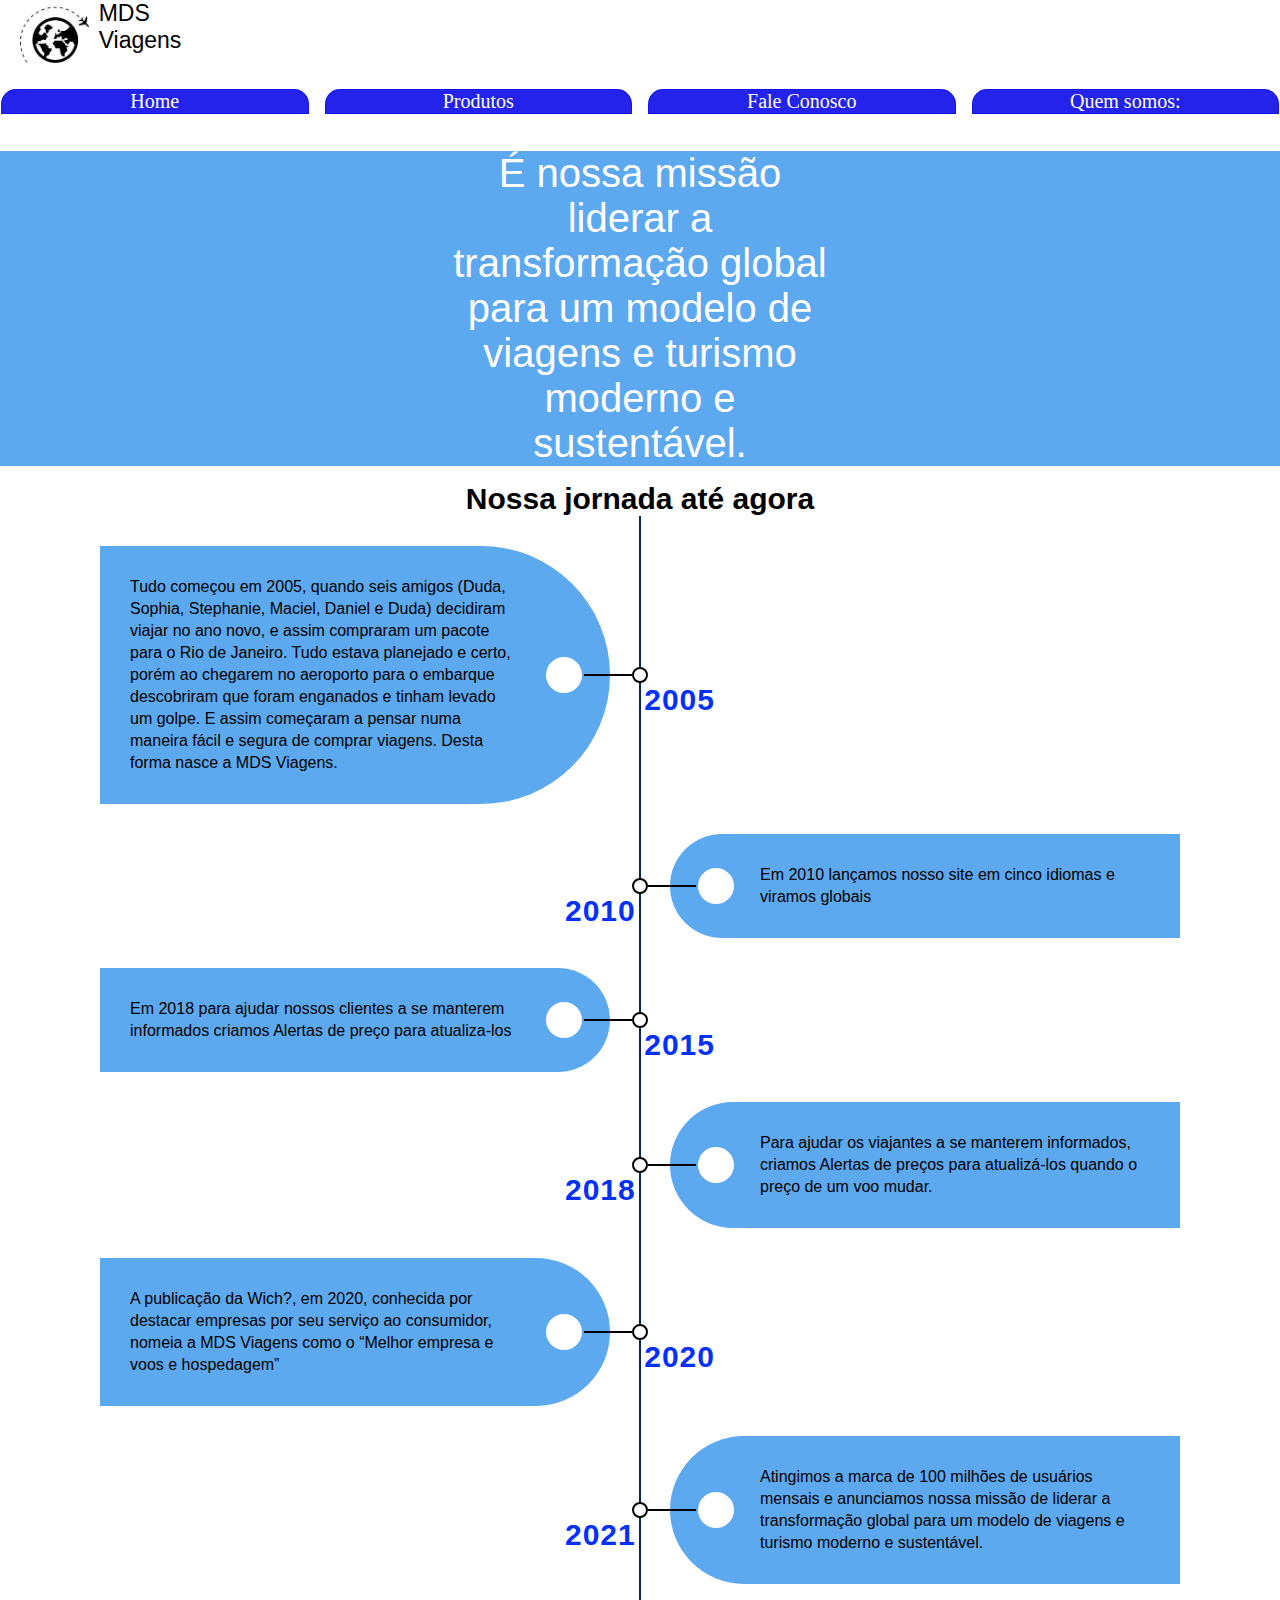
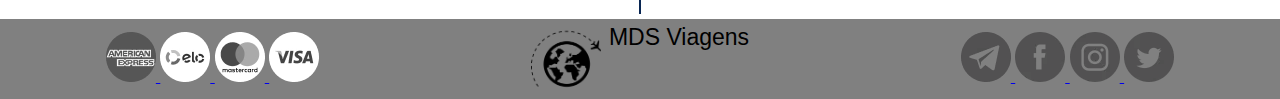
<file: siteee-main/MDS VIAGENS AREAS/Histora da MDS VIAGENS/sobre.html>
<!DOCTYPE html>
<html lang="en">
<head>
    <meta charset="UTF-8">
    <meta http-equiv="X-UA-Compatible" content="IE=edge">
    <meta name="viewport" content="width=device-width, initial-scale=1.0">
    <link rel="stylesheet" href="sobre.css">
    <link rel="stylesheet" href="footer1.css">
    <link rel="stylesheet" href="header1.css">  
    <title>Document</title>
</head>



<body>
  <header>

    <div class="logo">
        <img class="fundo" src="logo-Travel-PNG.png" alt="">
        <p class="logo-texto">MDS Viagens</p>
    </div><br>
  
    <nav class="navegacao">
        <ul class="navegador-lista">
            <li>Home</li>
            <li>Produtos</li>
            <li>Fale Conosco</li>
            <li>Quem somos:</li>
        </ul>
    </nav>

  </header> <br><br>
    <div class="missao">
    <section class="nossa-missao"> 
        <p>É nossa missão liderar a transformação global para um modelo de viagens e turismo moderno e sustentável.</p>
    </section>
</div>

    <article>
    <article>

    <h1>Nossa jornada até agora</h1>
    <div class="timeline">
        <div class="container left">
          <div class="date"><h1>2005</h1></div>
          <i class="icon fa fa-home"></i>
          <div class="content">
            <p>
              Tudo começou em 2005, quando seis amigos (Duda, Sophia, Stephanie,
              Maciel, Daniel e Duda) decidiram viajar no ano novo, e assim compraram
              um pacote para o Rio de Janeiro.
              
              Tudo estava planejado e certo, porém ao chegarem no aeroporto para o
              embarque descobriram que foram enganados e tinham levado um golpe.
              
              E assim começaram a pensar numa maneira fácil e segura de comprar
              viagens. Desta forma nasce a MDS Viagens.
            </p>
          </div>
        </div>
        <div class="container right">
          <div class="date"><h1>2010</h1></div>
          <i class="icon fa fa-gift"></i>
          <div class="content">
            <p>
              Em 2010 lançamos nosso site em cinco idiomas e viramos globais
          
            </p>
          </div>
        </div>
        <div class="container left">
          <div class="date"><h1>2015</h1></div>
          <i class="icon fa fa-user"></i>
          <div class="content">
            <p>
              Em 2018 para ajudar nossos clientes a se manterem informados criamos
              Alertas de preço para atualiza-los
            </p>
          </div>
        </div>
        <div class="container right">
          <div class="date"><h1>2018</h1></div>
          <i class="icon fa fa-running"></i>
          <div class="content">
            <p>
                Para ajudar os viajantes a se manterem informados, criamos Alertas de preços para atualizá-los quando o preço de um voo mudar.
            </p>
          </div>
        </div>
        <div class="container left">
          <div class="date"><h1>2020</h1></div>
          <i class="icon fa fa-cog"></i>
          <div class="content">
            <p>
              A publicação da Wich?, em 2020, conhecida por destacar empresas por seu
              serviço ao consumidor, nomeia a MDS Viagens como o “Melhor empresa
              e voos e hospedagem”
            
            </p>
          </div>
        </div>
        <div class="container right">
          <div class="date"><h1>2021</h1></div>
          <i class="icon fa fa-certificate"></i>
          <div class="content">
            <p>
                Atingimos a marca de 100 milhões de usuários mensais e anunciamos nossa missão de liderar a transformação global para um modelo de viagens e turismo moderno e sustentável.
            </p>
          </div>
        </div>
      </div>
    </article>
</article>

<footer class="rodape">
    <div class="cartoes">
      <a href="#"> <img src="ame.png" class="cartoes-icon"> </a>
      <a href="#"> <img src="ele.png"  class="cartoes-icon"> </a>
      <a href="#"> <img src="master4.png"  class="cartoes-icon"> </a>
      <a href="#"> <img src="visa4.png"  class="cartoes-icon"> </a>
    </div>
    <div class="meio-footer">
    <img src="logo-Travel-PNG.png" class="logo">
    <p class="nome-rodape">MDS Viagens</p>
  </div>
      <div class="redes">
         <a href="#"> <img src="tele3.png" class="redes-icon"> </a> 
         <a href="#"> <img src="image.png" class="redes-icon"> </a>
         <a href="#">  <img src="instA.png" class="redes-icon"> </a>
         <a href="#"> <img src="tw3.png" class="redes-icon"> </a>
      </div>
  </footer>

</body>
</html>
</file>
<file: siteee-main/MDS VIAGENS AREAS/Histora da MDS VIAGENS/sobre.css>
*,
*::before,
*::after {
  box-sizing: border-box;
}

*{
    padding: 0;
    margin: 0;
}

body {
  margin: 0;
  font-family: Arial, Helvetica, sans-serif;
  background: #ffffff;
}

.timeline {
  position: relative;
  width: 100%;
  max-width: 1140px;
  margin: 0 auto;
  padding: 15px 0;
}

.timeline::after {
  content: '';
  position: absolute;
  width: 2px;
  background: #092652;
  top: 0;
  bottom: 0;
  left: 50%;
  margin-left: -1px;
}

.container {
  padding: 15px 30px;
  position: relative;
  background: inherit;
  width: 50%;
}

.container.left {
  left: 0;
}

.container.right {
  left: 50%;
}

.container::after {
  content: '';
  position: absolute;
  width: 16px;
  height: 16px;
  top: calc(50% - 8px);
  right: -8px;
  background: #ffffff;
  border: 2px solid black;
  border-radius: 16px;
  z-index: 1;
}

.container.right::after {
  left: -8px;
}

.container::before {
  content: '';
  position: absolute;
  width: 50px;
  height: 2px;
  top: calc(50% - 1px);
  right: 8px;
  background: black;
  z-index: 1;
}

.container.right::before {
  left: 8px;
}

.container .date {
  position: absolute;
  display: inline-block;
  top: calc(50% - 8px);
  text-align: center;
  font-size: 14px;
  font-weight: bold;
  color: #0331fa;
  text-transform: uppercase;
  letter-spacing: 1px;
  z-index: 1;
}

.container.left .date {
  right: -75px;
}

.container.right .date {
  left: -75px;
}

.container .icon {
  position: absolute;
  display: inline-block;
  width: 40px;
  height: 40px;
  padding: 9px 0;
  top: calc(50% - 20px);
  background: white;
  border: 2px solid #5da9f0;
  border-radius: 40px;
  text-align: center;
  font-size: 18px;
  color:#5da9f0;
  z-index: 1;
}

.container.left .icon {
  right: 56px;
}

.container.right .icon {
  left: 56px;
}

.container .content {
  padding: 30px 90px 30px 30px;
  background: #5da9f0;
  position: relative;
  border-radius: 0 500px 500px 0;
}

.container.right .content {
  padding: 30px 30px 30px 90px;
  border-radius: 500px 0 0 500px;
}

.container .content h2 {
  margin: 0 0 10px 0;
  font-size: 18px;
  font-weight: normal;
  color: #1471c9;
}

.container .content p {
  margin: 0;
  font-size: 16px;
  line-height: 22px;
  color: #000000;
}

@media (max-width: 767.98px) {
  .timeline::after {
    left: 90px;
  }

  .container {
    width: 100%;
    padding-left: 120px;
    padding-right: 30px;
  }

  .container.right {
    left: 0%;
  }

  .container.left::after, 
  .container.right::after {
    left: 82px;
  }

  .container.left::before,
  .container.right::before {
    left: 100px;
    border-color: transparent #1471c9 transparent transparent;
  }

  .container.left .date,
  .container.right .date {
    right: auto;
    left: 15px;
  }

  .container.left .icon,
  .container.right .icon {
    right: auto;
    left: 146px;
  }

  .container.left .content,
  .container.right .content {
    padding: 30px 30px 30px 90px;
    border-radius: 500px 0 0 500px;
  }
}

h1{
    margin-top: 1rem;
    justify-content: center;
    display: flex;
    font-size: 30px;
}

.missao{
    background-color: #5da9f0;
}

.nossa-missao{
    margin-left: auto;
    margin-right: auto;
    max-width: 400px;
}

.nossa-missao p{
    color: #ffffff;
    padding: 0;
    font-size: 40px;
    text-align: center;
}
</file>
<file: siteee-main/MDS VIAGENS AREAS/Histora da MDS VIAGENS/footer1.css>
.rodape{
    margin-top: 5px;
    background-color: grey;
    display: flex;
    justify-content: space-around;
    height: 80px;
    align-items: center;
  }
  
  .logo{
    width: 70px;
    height: 70px;
  }
  
  .meio-footer{
    display: flex;
  }
  
  .nome-rodape{
    padding-left: 8px;
    font-size: 23px;
  }
</file>
<file: siteee-main/MDS VIAGENS AREAS/Histora da MDS VIAGENS/header1.css>
.logo{
    display: flex;
}

.fundo{
    width: 70px;
    height: 70px;
    position: relative;
    left: 20px;
}


.logo-texto{
    font-size: 23px;
    position: relative;
    left: 30px;
}

.navegador-lista{
    display: grid;
    grid-template-columns: repeat(4, 1fr);
    grid-gap: 1rem;
    margin: 1px;
}

.navegador-lista li{
    list-style-type: none;
    font-family: 'Times New Roman', Times, serif;
    font-size: 20px;
    text-align: center;
    cursor: pointer;
    background-color: rgba(17, 17, 233, 0.925);
    border: 1px solid rgba(17, 17, 233, 0.925);
    color: white;
    border-radius: 15px 15px 0 0;
}

.navegador-lista li:hover{
    color: white;
    background-color: rgb(26, 26, 138);
    border: rgb(26, 26, 138);
}
</file>
